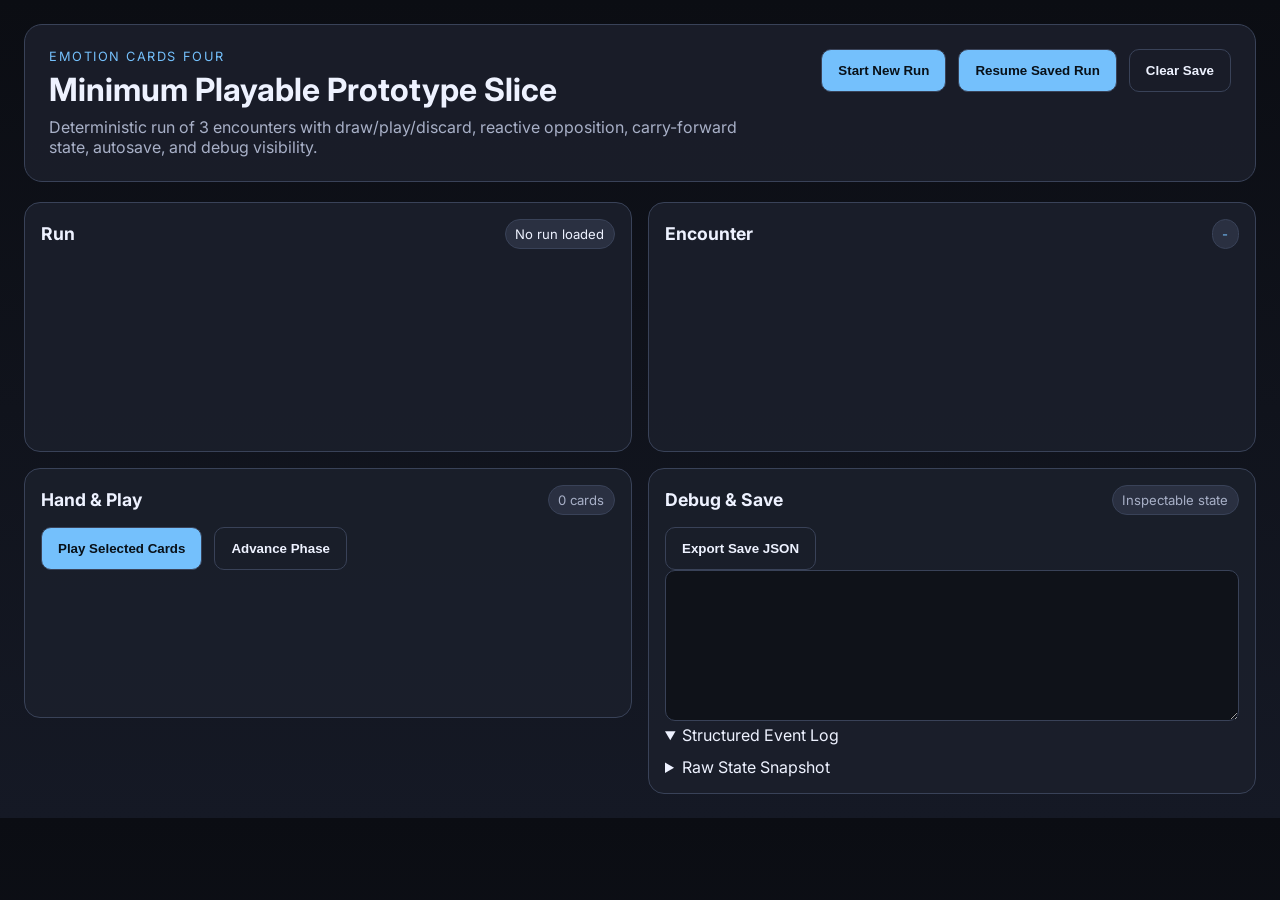
<file: projects/emotion-cards-four/src/index.html>
<!DOCTYPE html>
<html lang="en">
<head>
  <meta charset="UTF-8" />
  <meta name="viewport" content="width=device-width, initial-scale=1.0" />
  <title>Emotion Cards Four — Prototype Slice</title>
  <link rel="preconnect" href="https://fonts.googleapis.com">
  <link rel="preconnect" href="https://fonts.gstatic.com" crossorigin>
  <link href="https://fonts.googleapis.com/css2?family=Inter:wght@400;500;600;700;800&display=swap" rel="stylesheet">
  <link rel="stylesheet" href="./styles.css" />
</head>
<body>
  <div class="app-shell">
    <header class="hero">
      <div>
        <p class="eyebrow">Emotion Cards Four</p>
        <h1>Minimum Playable Prototype Slice</h1>
        <p class="subtitle">Deterministic run of 3 encounters with draw/play/discard, reactive opposition, carry-forward state, autosave, and debug visibility.</p>
      </div>
      <div class="header-actions">
        <button id="new-run-btn">Start New Run</button>
        <button id="resume-run-btn">Resume Saved Run</button>
        <button id="clear-save-btn" class="secondary">Clear Save</button>
      </div>
    </header>

    <main class="layout">
      <section class="panel run-panel">
        <div class="panel-header">
          <h2>Run</h2>
          <span id="run-status-pill" class="pill">No run loaded</span>
        </div>
        <div id="run-overview"></div>
        <div id="run-state-surface"></div>
        <div id="carry-forward"></div>
        <div id="result-history"></div>
      </section>

      <section class="panel encounter-panel">
        <div class="panel-header">
          <h2>Encounter</h2>
          <span id="phase-pill" class="pill accent">-</span>
        </div>
        <div id="encounter-overview"></div>
        <div id="visible-cues"></div>
        <div id="response-windows"></div>
        <div id="last-resolution"></div>
      </section>

      <section class="panel hand-panel">
        <div class="panel-header">
          <h2>Hand & Play</h2>
          <span id="hand-meta" class="pill muted">0 cards</span>
        </div>
        <div id="selection-state" class="selection-state"></div>
        <div id="hand-cards" class="card-grid"></div>
        <div class="play-actions">
          <button id="submit-play-btn">Play Selected Cards</button>
          <button id="advance-btn" class="secondary">Advance Phase</button>
        </div>
        <div id="play-feedback" class="feedback"></div>
      </section>

      <section class="panel debug-panel">
        <div class="panel-header">
          <h2>Debug & Save</h2>
          <span class="pill muted">Inspectable state</span>
        </div>
        <div class="debug-actions">
          <button id="export-save-btn" class="secondary">Export Save JSON</button>
        </div>
        <textarea id="save-output" rows="8" readonly></textarea>
        <details open>
          <summary>Structured Event Log</summary>
          <div id="event-log" class="log"></div>
        </details>
        <details>
          <summary>Raw State Snapshot</summary>
          <pre id="state-dump" class="dump"></pre>
        </details>
      </section>
    </main>
  </div>

  <script type="module" src="./app.js"></script>
</body>
</html>
</file>
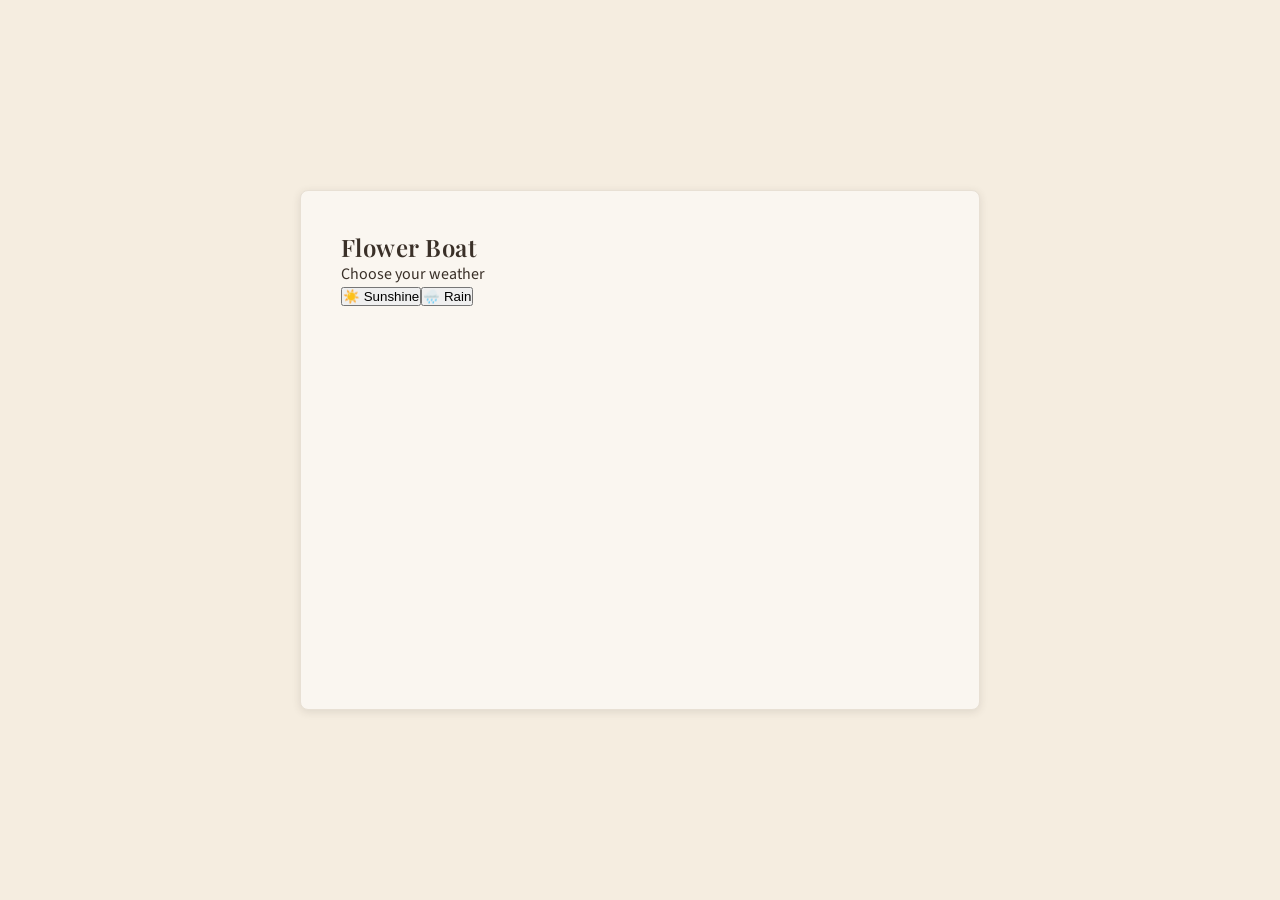
<file: projects/flower-boat/src/index.html>
<!DOCTYPE html>
<html lang="en">
<head>
  <meta charset="UTF-8">
  <meta name="viewport" content="width=device-width, initial-scale=1.0">
  <title>Flower Boat</title>
  <link rel="preconnect" href="https://fonts.googleapis.com">
  <link rel="preconnect" href="https://fonts.gstatic.com" crossorigin>
  <link href="https://fonts.googleapis.com/css2?family=Playfair+Display:wght@400;600&family=Source+Sans+Pro:wght@400;600&family=Atkinson+Hyperlegible:ital@0;1&display=swap" rel="stylesheet">
  <link rel="stylesheet" href="styles.css">
</head>
<body>
  <div id="app">
    <div id="screen-content"></div>
  </div>
  <script src="app-bundle.js"></script>
</body>
</html>
</file>
<file: projects/emotion-cards-four/src/styles.css>
:root {
  color-scheme: dark;
  --bg: #11131a;
  --panel: #1b1f2b;
  --panel-alt: #242a39;
  --border: #394258;
  --text: #eef2ff;
  --muted: #a8b0c7;
  --accent: #74c0fc;
  --good: #7bd88f;
  --warn: #ffd166;
  --bad: #ff7b7b;
  --chip: #2a3041;
}
* { box-sizing: border-box; }
body {
  margin: 0;
  font-family: 'Inter', sans-serif;
  background: linear-gradient(180deg, #0b0d13 0%, #151925 100%);
  color: var(--text);
}
button {
  border: 1px solid var(--border);
  background: var(--accent);
  color: #081018;
  border-radius: 10px;
  padding: 0.8rem 1rem;
  font-weight: 700;
  cursor: pointer;
}
button.secondary {
  background: transparent;
  color: var(--text);
}
button:disabled {
  opacity: 0.45;
  cursor: not-allowed;
}
textarea, pre {
  width: 100%;
  background: #0f1219;
  color: var(--text);
  border: 1px solid var(--border);
  border-radius: 10px;
  padding: 0.9rem;
}
.app-shell {
  max-width: 1500px;
  margin: 0 auto;
  padding: 1.5rem;
}
.hero {
  display: flex;
  justify-content: space-between;
  gap: 1rem;
  align-items: flex-start;
  background: rgba(27, 31, 43, 0.9);
  border: 1px solid var(--border);
  border-radius: 18px;
  padding: 1.5rem;
  margin-bottom: 1.25rem;
}
.eyebrow {
  text-transform: uppercase;
  letter-spacing: 0.12em;
  color: var(--accent);
  font-size: 0.8rem;
  margin: 0 0 0.4rem;
}
.hero h1 { margin: 0 0 0.5rem; }
.subtitle { margin: 0; color: var(--muted); max-width: 70ch; }
.header-actions, .play-actions, .debug-actions {
  display: flex;
  flex-wrap: wrap;
  gap: 0.75rem;
}
.layout {
  display: grid;
  grid-template-columns: 1.1fr 1.2fr 1.3fr 1.2fr;
  gap: 1rem;
  align-items: start;
}
.panel {
  background: rgba(27, 31, 43, 0.92);
  border: 1px solid var(--border);
  border-radius: 16px;
  padding: 1rem;
  min-height: 250px;
}
.panel-header {
  display: flex;
  justify-content: space-between;
  align-items: center;
  gap: 0.5rem;
  margin-bottom: 0.8rem;
}
.panel-header h2 { margin: 0; font-size: 1.1rem; }
.pill {
  display: inline-flex;
  align-items: center;
  padding: 0.35rem 0.6rem;
  border-radius: 999px;
  background: var(--chip);
  border: 1px solid var(--border);
  color: var(--text);
  font-size: 0.82rem;
}
.pill.accent { color: var(--accent); }
.pill.muted { color: var(--muted); }
.stat-grid, .mini-grid {
  display: grid;
  grid-template-columns: repeat(2, minmax(0, 1fr));
  gap: 0.6rem;
}
.stat-card, .mini-card, .info-block {
  background: var(--panel-alt);
  border: 1px solid var(--border);
  border-radius: 12px;
  padding: 0.8rem;
}
.stat-card strong, .mini-card strong { display: block; font-size: 1.1rem; }
.card-grid {
  display: grid;
  grid-template-columns: repeat(auto-fill, minmax(220px, 1fr));
  gap: 0.75rem;
}
.card {
  border: 1px solid var(--border);
  border-radius: 14px;
  background: var(--panel-alt);
  padding: 0.85rem;
  display: flex;
  flex-direction: column;
  gap: 0.6rem;
}
.card.selected-primary { border-color: var(--accent); box-shadow: 0 0 0 2px rgba(116, 192, 252, 0.2); }
.card.selected-support { border-color: var(--good); box-shadow: 0 0 0 2px rgba(123, 216, 143, 0.2); }
.card header { display: flex; justify-content: space-between; gap: 0.5rem; align-items: start; }
.card h3 { margin: 0; font-size: 1rem; }
.card p { margin: 0; color: var(--muted); font-size: 0.92rem; }
.card-tags, .windows, .cue-list, .history-list { display: flex; flex-wrap: wrap; gap: 0.4rem; }
.tag, .window, .cue, .history-item {
  background: #141824;
  border: 1px solid var(--border);
  border-radius: 999px;
  padding: 0.25rem 0.55rem;
  font-size: 0.8rem;
}
.window.open { color: var(--good); }
.window.closed { color: var(--bad); }
.feedback {
  min-height: 3.5rem;
  margin-top: 0.75rem;
  color: var(--muted);
}
.selection-state { margin-bottom: 0.75rem; color: var(--muted); }
.log {
  max-height: 360px;
  overflow: auto;
  display: grid;
  gap: 0.6rem;
  margin-top: 0.75rem;
}
.log-entry {
  padding: 0.7rem;
  border-radius: 10px;
  background: #0f1219;
  border: 1px solid var(--border);
}
.log-entry strong { color: var(--accent); }
.dump { max-height: 420px; overflow: auto; }
.info-block + .info-block { margin-top: 0.75rem; }
.run-state-surface {
  border-left: 4px solid var(--accent);
}
.run-state-surface.good {
  border-left-color: var(--good);
}
.run-state-surface.warn {
  border-left-color: var(--warn);
}
.run-state-surface.bad {
  border-left-color: var(--bad);
}
.run-state-surface h3 {
  margin-top: 0;
  margin-bottom: 0.6rem;
}
.run-state-surface p {
  margin: 0.35rem 0;
}
.next-action-callout {
  display: grid;
  gap: 0.25rem;
  margin-bottom: 0.75rem;
  padding: 0.8rem;
  border-radius: 12px;
  background: rgba(116, 192, 252, 0.12);
  border: 1px solid rgba(116, 192, 252, 0.35);
}
.next-action-label {
  font-size: 0.78rem;
  text-transform: uppercase;
  letter-spacing: 0.08em;
  color: var(--accent);
}
.next-action-callout strong {
  font-size: 1rem;
  line-height: 1.4;
}
.result-good { color: var(--good); }
.result-warn { color: var(--warn); }
.result-bad { color: var(--bad); }
@media (max-width: 1280px) {
  .layout { grid-template-columns: 1fr 1fr; }
}
@media (max-width: 780px) {
  .hero, .layout { grid-template-columns: 1fr; display: grid; }
  .header-actions { width: 100%; }
}

/* DES-V1-006 emotional legibility */
.last-time {
  color: var(--accent);
  font-style: italic;
  margin-bottom: 0.25rem;
}
.carry-emotion {
  display: block;
  font-size: 0.8rem;
  color: var(--text-muted);
  font-style: italic;
}
</file>
<file: projects/flower-boat/src/styles.css>
/* Flower Boat — Digital Prototype Styles */
/* Based on: visual-direction.md + color-swatches.md + sample-card-mockups.md */

:root {
  /* Canal Water — muted grey-green */
  --color-water-base: #8FA8A8;
  --color-water-light: #A8BDBD;
  --color-water-deep: #6B8484;

  /* Sky / Atmosphere — warm cream to honey */
  --color-sky-soft: #F5EDE0;
  --color-honey: #F0DFC0;
  --color-golden: #E8C890;

  /* Wood — boat surfaces */
  --color-wood: #A88B70;
  --color-wood-dark: #7A6350;
  --color-wood-light: #D4C4A8;

  /* UI / Text — warm neutrals, never pure black */
  --color-text-primary: #3A3028;
  --color-text-secondary: #5C5048;
  --color-surface: #FAF6F0;
  --color-divider: #E8E0D4;
  --color-bg: #F5EDE0;

  /* Flowers — vibrant but warm */
  --color-sunflower: #E8B830;
  --color-lavender: #B890C0;
  --color-wildflower: #D8A8C8;
  --color-lily: #F0E8E0;
  --color-rose: #D87880;
  --color-chrysanthemum: #E0A830;
  --color-freesia: #F0D040;

  /* Functional aliases (for backward compat) */
  --bg: var(--color-bg);
  --surface: var(--color-surface);
  --border: var(--color-divider);
  --text: var(--color-text-primary);
  --text-muted: var(--color-text-secondary);

  /* Fit outcome colors */
  --outcome-right: #7a9e7a;
  --outcome-literal: #9e8a6a;
  --outcome-wrong: #a87a6a;

  /* Accent — UI anchoring (terracotta) */
  --accent: #b87060;
  --accent-warm: #d4896a;
  --accent-cool: #8FA8A8;
  --slot-glow: rgba(184, 112, 96, 0.2);

  /* Motion — gentle (Yoshi spec: 400-600ms ease) */
  --shadow: 0 2px 8px rgba(58,48,40,0.12);
  --shadow-card: 0 2px 8px rgba(58,48,40,0.12);
  --radius: 8px;
  --radius-sm: 6px;
  --transition: 0.4s ease;
  --transition-slow: 0.6s ease;
}

* { box-sizing: border-box; margin: 0; padding: 0; }

body {
  background: var(--color-bg);
  color: var(--color-text-primary);
  font-family: 'Source Sans Pro', 'Helvetica Neue', sans-serif;
  min-height: 100vh;
  display: flex;
  align-items: center;
  justify-content: center;
  padding: 2rem;
}

#app {
  background: var(--color-surface);
  border: 1px solid var(--color-divider);
  border-radius: var(--radius);
  box-shadow: var(--shadow-card);
  width: 100%;
  max-width: 680px;
  min-height: 520px;
  padding: 2.5rem;
  display: flex;
  flex-direction: column;
  gap: 1.5rem;
}

/* ─── Typography ─────────────────────────────────────────────────────────── */

h2 {
  font-family: 'Playfair Display', Georgia, serif;
  font-size: 1.5rem;
  font-weight: 600;
  color: var(--color-text-primary);
  letter-spacing: 0.02em;
}

.section-label {
  font-size: 0.8rem;
  text-transform: uppercase;
  letter-spacing: 0.12em;
  color: var(--color-text-secondary);
  margin-bottom: 0.5rem;
}

/* ─── Departure — choice rows ─────────────────────────────────────────────── */

.choice-row {
  display: flex;
  gap: 0.75rem;
  flex-wrap: wrap;
}

.choice-btn {
  flex: 1;
  min-width: 140px;
  background: var(--color-surface);
  border: 1.5px solid var(--color-divider);
  border-radius: var(--radius);
  padding: 1rem;
  cursor: pointer;
  text-align: left;
  color: var(--color-text-primary);
  transition: border-color var(--transition), background var(--transition), box-shadow var(--transition);
  display: flex;
  flex-direction: column;
  gap: 0.25rem;
}

.choice-btn:hover {
  border-color: var(--accent-warm);
  background: #fff9f5;
  box-shadow: 0 2px 8px rgba(196, 120, 90, 0.12);
}

.choice-btn.selected {
  border-color: var(--accent);
  background: #fff3ee;
  box-shadow: 0 0 0 3px var(--slot-glow);
}

.choice-icon {
  font-size: 1.5rem;
  display: block;
  margin-bottom: 0.25rem;
}

.choice-btn strong {
  font-weight: normal;
  font-size: 1rem;
}

.choice-desc {
  font-size: 0.8rem;
  color: var(--text-muted);
  font-style: italic;
}

/* ─── Action button ──────────────────────────────────────────────────────── */

.action-btn {
  background: var(--accent);
  color: var(--surface);
  border: none;
  border-radius: var(--radius);
  padding: 0.75rem 1.5rem;
  font-size: 1rem;
  font-family: inherit;
  cursor: pointer;
  transition: background var(--transition), opacity var(--transition);
  align-self: flex-end;
  margin-top: 0.5rem;
}

.action-btn:hover:not(:disabled) {
  background: var(--accent-warm);
}

.action-btn:disabled {
  opacity: 0.35;
  cursor: not-allowed;
}

.action-btn.secondary {
  background: transparent;
  border: 1.5px solid var(--border);
  color: var(--text-muted);
}

.action-btn.secondary:hover:not(:disabled) {
  border-color: var(--accent);
  color: var(--accent);
  background: #fff9f5;
}

/* ─── Stock Selection ─────────────────────────────────────────────────────── */

.stock-slots {
  display: flex;
  gap: 0.75rem;
  margin-bottom: 1rem;
}

.stock-slot {
  flex: 1;
  min-height: 64px;
  border: 1.5px dashed var(--border);
  border-radius: var(--radius);
  display: flex;
  flex-direction: column;
  align-items: center;
  justify-content: center;
  gap: 0.2rem;
  padding: 0.5rem;
  transition: border-color var(--transition), background var(--transition);
  background: var(--surface);
}

.stock-slot.filled {
  border-style: solid;
  border-color: var(--accent);
  background: #fff9f5;
  box-shadow: 0 0 0 3px var(--slot-glow);
}

.stock-slot .slot-empty {
  color: var(--text-muted);
  font-size: 1.25rem;
  font-style: italic;
}

.stock-slot strong { font-size: 0.85rem; font-weight: normal; }
.stock-slot span   { font-size: 0.72rem; color: var(--text-muted); }

/* ─── Flower cards ─────────────────────────────────────────────────────────── */

.flower-cards-row {
  display: grid;
  grid-template-columns: repeat(3, 1fr);
  gap: 0.6rem;
}

.flower-card {
  background: var(--surface);
  border: 1.5px solid var(--border);
  border-radius: var(--radius);
  padding: 1rem;
  cursor: pointer;
  transition: border-color var(--transition), background var(--transition), opacity var(--transition);
  display: flex;
  flex-direction: column;
  gap: 0.2rem;
}

.flower-card:hover:not(.unavailable) {
  border-color: var(--accent-warm);
  background: #fff9f5;
}

.flower-card.selected {
  border-color: var(--accent);
  background: #fff3ee;
  box-shadow: 0 0 0 3px var(--slot-glow);
}

.flower-card.unavailable {
  opacity: 0.4;
  cursor: not-allowed;
}

.flower-card strong { font-weight: normal; font-size: 0.95rem; }
.flower-keyword    { font-size: 0.75rem; color: var(--accent); font-style: italic; }
.flower-assoc      { font-size: 0.72rem; color: var(--text-muted); margin-top: 0.2rem; }

/* ─── Route Map ──────────────────────────────────────────────────────────── */

.route-desc {
  color: var(--text-muted);
  font-style: italic;
  margin-bottom: 1rem;
}

.route-map {
  display: flex;
  flex-direction: column;
  gap: 0.5rem;
  margin-bottom: 1rem;
}

.route-node {
  display: flex;
  align-items: center;
  gap: 0.75rem;
  padding: 0.75rem 1rem;
  border: 1px solid var(--border);
  border-radius: var(--radius);
  background: var(--surface);
}

.stop-num {
  width: 24px;
  height: 24px;
  border-radius: 50%;
  background: var(--border);
  display: flex;
  align-items: center;
  justify-content: center;
  font-size: 0.75rem;
  color: var(--text-muted);
  flex-shrink: 0;
}

.route-node strong { font-weight: normal; font-size: 0.9rem; }
.stop-desc         { font-size: 0.78rem; color: var(--text-muted); font-style: italic; margin-left: auto; }

.stock-summary {
  background: #f7f3ec;
  border-radius: var(--radius);
  padding: 0.75rem 1rem;
  margin-bottom: 0.5rem;
}

.stock-icons {
  display: flex;
  gap: 0.5rem;
  flex-wrap: wrap;
}

.flower-chip {
  background: var(--surface);
  border: 1px solid var(--border);
  border-radius: 20px;
  padding: 0.2rem 0.6rem;
  font-size: 0.78rem;
  color: var(--text-muted);
}

/* ─── Encounter ──────────────────────────────────────────────────────────── */

.encounter-header {
  margin-bottom: 1.25rem;
}

.encounter-header h2 {
  font-size: 1.2rem;
  margin-bottom: 0.2rem;
}

.encounter-header .stop-desc {
  font-size: 0.82rem;
  color: var(--text-muted);
  font-style: italic;
}

.customer-card {
  background: var(--surface);
  border: 1px solid var(--border);
  border-radius: var(--radius);
  padding: 1.25rem;
  margin-bottom: 1.25rem;
  display: flex;
  flex-direction: column;
  gap: 0.6rem;
}

.customer-says {
  font-size: 1.05rem;
  line-height: 1.6;
  font-style: italic;
}

.customer-subtext {
  font-size: 0.88rem;
  color: var(--accent-warm);
  font-style: italic;
  padding-left: 0.5rem;
  border-left: 2px solid var(--accent);
}

.customer-cue {
  font-size: 0.78rem;
  color: var(--text-muted);
}

/* ─── Suggest buttons ─────────────────────────────────────────────────────── */

.suggest-row {
  display: flex;
  flex-wrap: wrap;
  gap: 0.6rem;
  align-items: center;
}

.suggest-btn {
  background: var(--surface);
  border: 1.5px solid var(--border);
  border-radius: 8px;
  padding: 0.5rem 1rem;
  font-size: 0.88rem;
  font-family: inherit;
  cursor: pointer;
  color: var(--text);
  transition: border-color var(--transition), background var(--transition);
}

.suggest-btn:hover {
  border-color: var(--accent);
  background: #fff9f5;
}

.let-them-choose-btn {
  background: none;
  border: none;
  font-size: 0.8rem;
  color: var(--text-muted);
  cursor: pointer;
  font-style: italic;
  text-decoration: underline;
  text-underline-offset: 3px;
  font-family: inherit;
  padding: 0.25rem;
  transition: color var(--transition);
}

.let-them-choose-btn:hover { color: var(--accent); }

/* ─── Outcomes ──────────────────────────────────────────────────────────── */

.outcome-card {
  border-radius: var(--radius);
  padding: 1rem 1.25rem;
  margin-top: 1rem;
  border: 1px solid transparent;
}

.outcome-card.outcome-right,
.outcome-card.outcome-rightLow {
  background: #f0f7f0;
  border-color: #a0c0a0;
}

.outcome-card.outcome-literal {
  background: var(--surface);
  border-color: var(--border);
}

.outcome-card.outcome-wrong {
  background: #faf5f0;
  border-color: #d0a090;
}

.reaction-text {
  font-style: italic;
  line-height: 1.6;
  color: var(--text);
}

.pass-moment {
  text-align: center;
  padding: 2rem;
  color: var(--text-muted);
  font-style: italic;
  font-size: 1rem;
}

/* ─── End Summary ─────────────────────────────────────────────────────────── */

.summary-stats {
  background: var(--surface);
  border: 1px solid var(--border);
  border-radius: var(--radius);
  padding: 1rem 1.25rem;
  margin-bottom: 1rem;
  font-size: 1rem;
}

.summary-stats strong { color: var(--accent); }

.outcome-history {
  display: flex;
  flex-direction: column;
  gap: 0.5rem;
  margin-bottom: 1rem;
}

.history-item {
  padding: 0.6rem 1rem;
  border-radius: 8px;
  font-size: 0.88rem;
}

.history-item strong { font-weight: normal; margin-right: 0.5rem; }

.history-right    { background: #f0f7f0; color: #4a6a4a; }
.history-rightLow { background: #f4f9f4; color: #5a7a5a; font-style: italic; }
.history-literal { background: var(--surface); color: var(--text-muted); border: 1px solid var(--border); }
.history-wrong   { background: #faf5f0; color: #7a4a3a; }

.reflect-prompt {
  font-size: 1rem;
  font-style: italic;
  color: var(--text);
  text-align: center;
  padding: 0.75rem;
  background: #f7f3ec;
  border-radius: var(--radius);
  margin-bottom: 0.5rem;
}

.summary-btns {
  display: flex;
  gap: 0.75rem;
}

/* ─── Planning step ──────────────────────────────────────────────────────── */

.plan-row {
  display: flex;
  align-items: center;
  gap: 0.75rem;
  margin-bottom: 0.6rem;
  padding: 0.6rem 0.75rem;
  background: var(--surface);
  border: 1px solid var(--border);
  border-radius: var(--radius);
}

.plan-stop {
  min-width: 120px;
  font-size: 0.85rem;
  color: var(--text-muted);
  flex-shrink: 0;
}

.plan-input {
  flex: 1;
  border: 1px solid var(--border);
  border-radius: 6px;
  padding: 0.4rem 0.6rem;
  font-size: 0.85rem;
  font-family: inherit;
  color: var(--text);
  background: var(--bg);
  outline: none;
  transition: border-color var(--transition);
}

.plan-input:focus {
  border-color: var(--accent);
  background: #fff;
}

.plan-input::placeholder {
  color: var(--text-muted);
  font-style: italic;
}

/* ─── Animations ─────────────────────────────────────────────────────────── */

@keyframes fadeIn {
  from { opacity: 0; transform: translateY(8px); }
  to   { opacity: 1; transform: translateY(0); }
}

#screen-content > * {
  animation: fadeIn 0.3s ease forwards;
}
</file>
